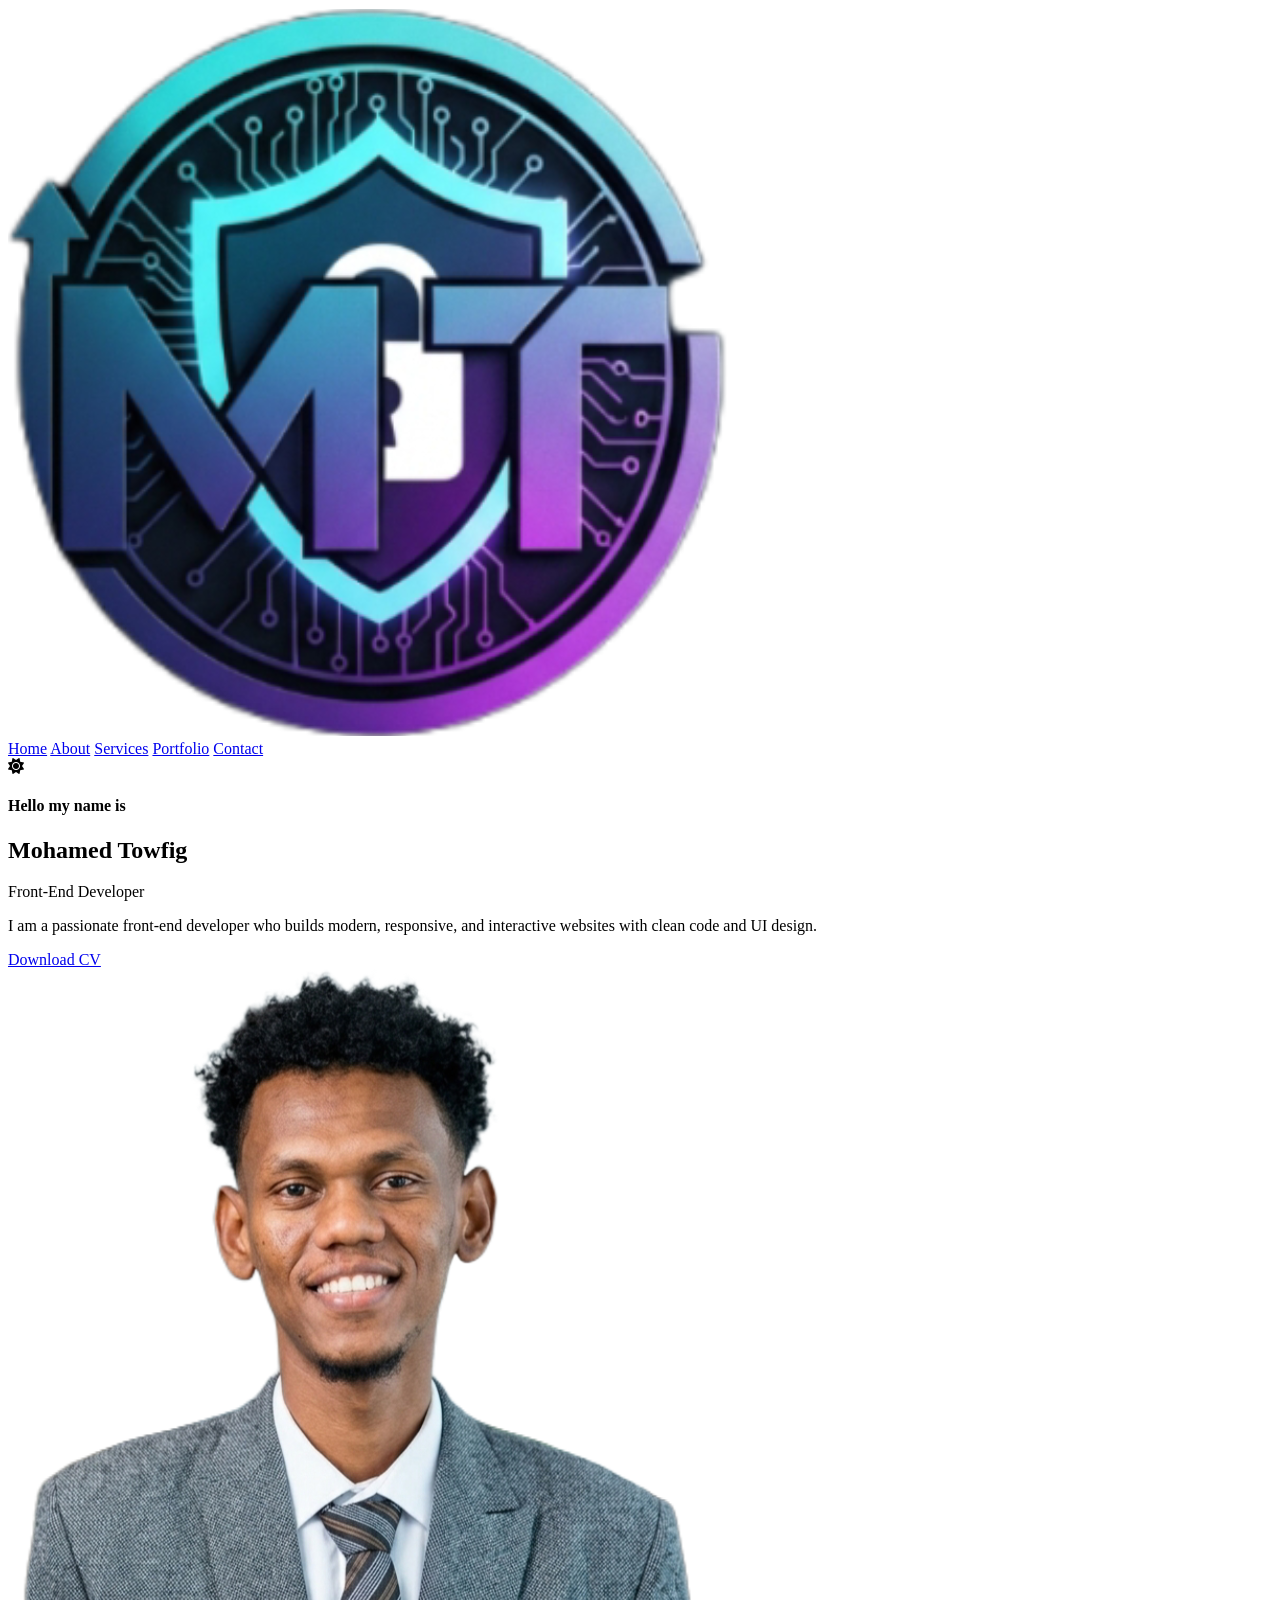
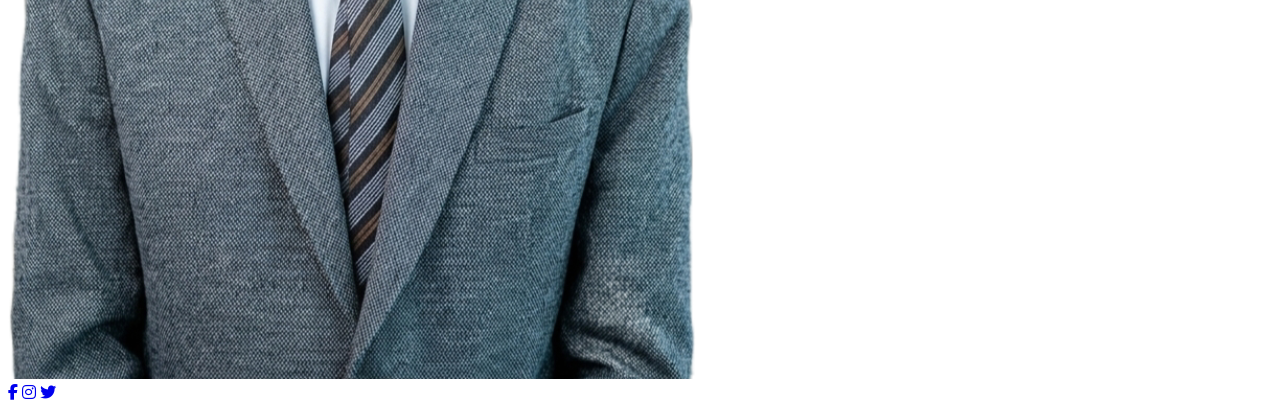
<file: index.html>
<!DOCTYPE html>
<html lang="en">
<head>
<meta charset="UTF-8">
<meta name="viewport" content="width=device-width, initial-scale=1.0">
<title>Home</title>

<link rel="stylesheet"
href="https://cdnjs.cloudflare.com/ajax/libs/font-awesome/6.4.2/css/all.min.css">

<link rel="stylesheet" href="style.css">
</head>

<body>

<section class="hero">

<header>
<nav>

    <div id="logo">
        <img src="img/logo.png" alt="logo">
    </div>

    <div class="nav-links">
        <a href="index.html">Home</a>
        <a href="about.html">About</a>
        <a href="services.html">Services</a>
        <a href="portfolio.html">Portfolio</a>
        <a href="contact.html">Contact</a>
    </div>

    <!-- Dark Mode Button -->
    <span>
        <i class="fa-solid fa-sun btn-mode" id="themeToggle"></i>
    </span>

</nav>
</header>

<!-- HERO CONTENT -->
<div class="contanier">

    <!-- TEXT -->
    <div class="div-text">
        <h4>Hello my name is</h4>
        <h1>Mohamed Towfig</h1>
        <span>Front-End Developer</span>

        <p>
            I am a passionate front-end developer who builds modern,
            responsive, and interactive websites with clean code and UI design.
        </p>

        <a href="Mohamed_Towfiq_Mahmoud_Said_CV.pdf" class="btn">
            Download CV
        </a>
    </div>

    <!-- IMAGE -->
    <div class="div-img">
        <img src="img/mmm.png" alt="profile">
    </div>

    <!-- SOCIAL -->
    <div class="social-icon">
        <a href="#"><i class="fa-brands fa-facebook-f"></i></a>
        <a href="#"><i class="fa-brands fa-instagram"></i></a>
        <a href="#"><i class="fa-brands fa-twitter"></i></a>
    </div>

</div>

</section>

</body>
</html>
</file>
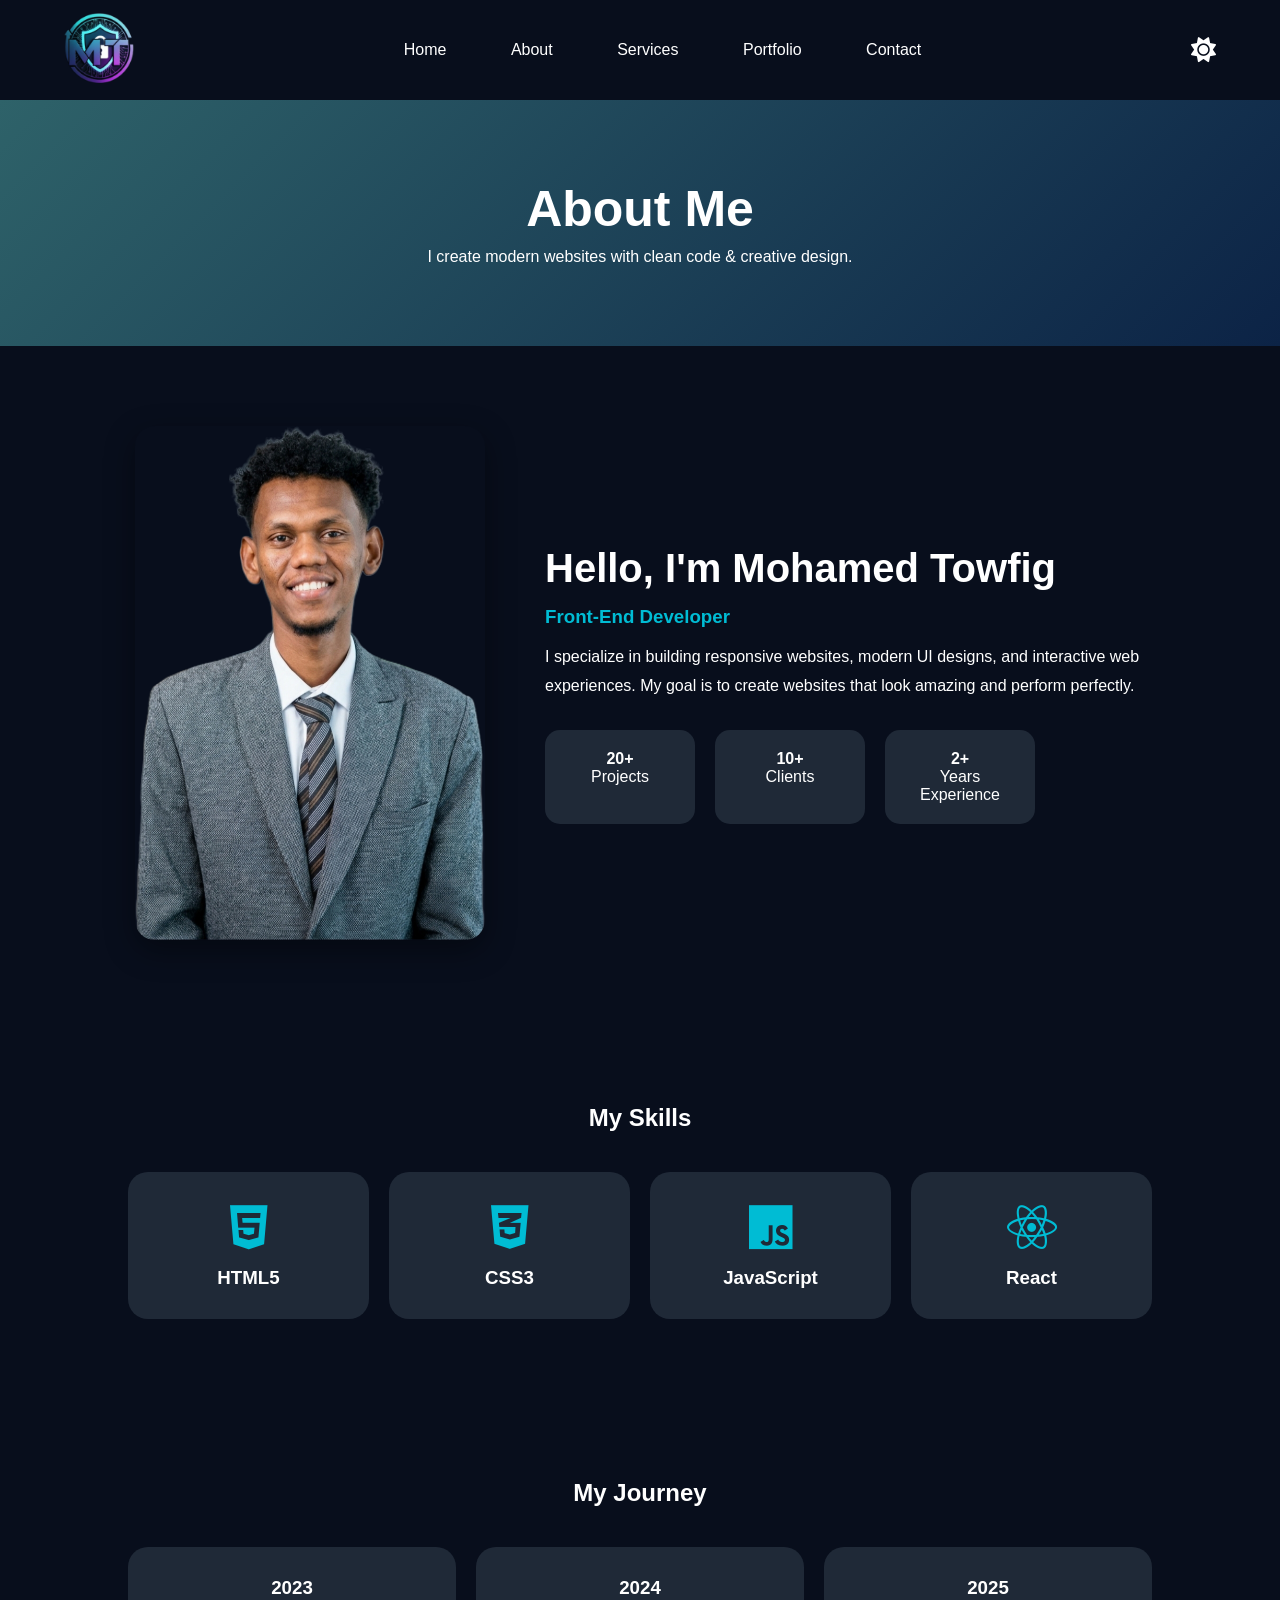
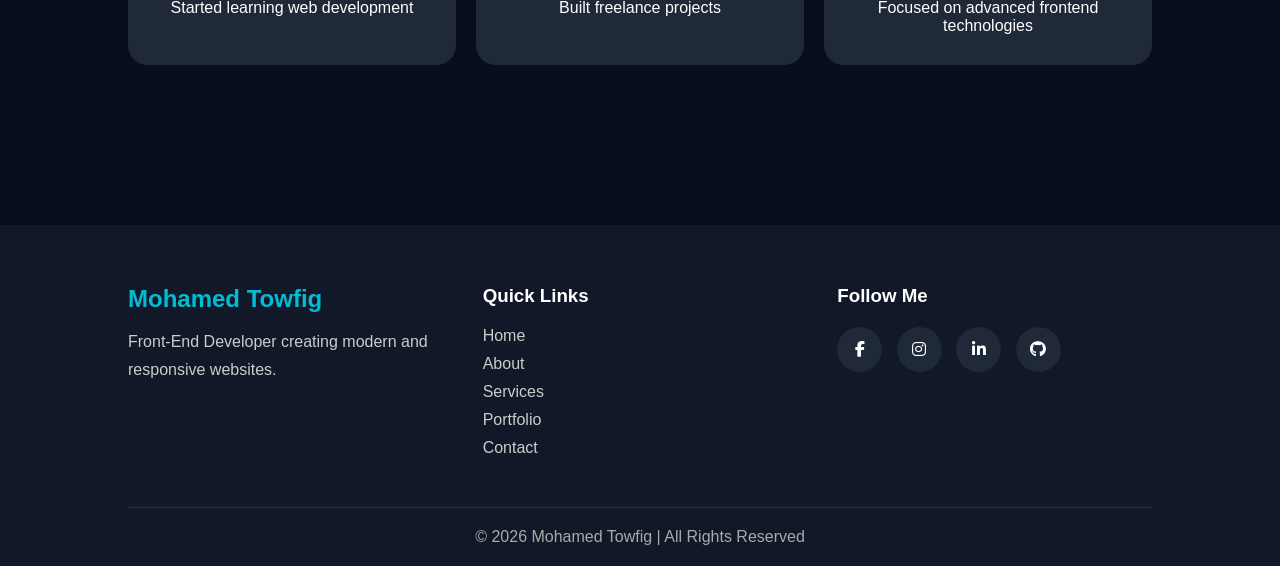
<file: about.html>
<!DOCTYPE html>
<html lang="en">
<head>
<meta charset="UTF-8">
<meta name="viewport" content="width=device-width, initial-scale=1.0">
<title>About Me</title>

 <link rel="stylesheet "href="style.css">
    <link rel="stylesheet"href="https:///cdnjs.cloudflare.com/ajax/libs/font-awesome/6.4.2/css/all.min.css">

<style>
*{ 
padding: 0;
margin : 0;
box-sizing: border-box;
font-family: sans-serif;
text-decoration: none;
}
body{
    background:#080e1c;
    color:white;
}

/* Navbar */
nav{
    width: 90%;
margin: auto;
display: flex;
justify-content: space-between;
align-items: center;
height: 100px;

}

#logo img{
    width: 70px;
}

.nav-links a{
    color:white;
  color: var(--Textwhite);
 margin: 0 30px;
transition: 0.3s;
}

.nav-links a:hover{
    color:#00bcd4;
}
.btn-mode{
color: var(--Textwhite);
font-size: 25px;
cursor: pointer;
}

/* Hero */
.about-hero{
    text-align:center;
    padding:80px 20px;
    background:linear-gradient(135deg,#2e6269,#0c2346);
}

.about-hero h1{
    font-size:50px;
    margin-bottom:10px;
}

/* About section */
.about-main{
    display:flex;
    justify-content:center;
    align-items:center;
    gap:60px;
    padding:80px 10%;
}

.about-image img{
    width:350px;
    border-radius:20px;
    box-shadow:0px 10px 30px rgba(0,0,0,0.4);
}

.about-content{
    max-width:600px;
}

.about-content h2{
    font-size:40px;
}

.about-content h3{
    color:#00bcd4;
    margin:15px 0;
}

.about-content p{
    line-height:1.8;
}

/* Stats */
.stats{
    display:flex;
    gap:20px;
    margin-top:30px;
}

.stat-box{
    background:#1f2937;
    padding:20px;
    width:150px;
    text-align:center;
    border-radius:15px;
    transition:0.3s;
}

.stat-box:hover{
    transform:translateY(-10px);
}

/* Skills */
.skills-section{
    padding:80px 10%;
    text-align:center;
}

.skills-section h2{
    margin-bottom:40px;
}

.skills-grid{
    display:grid;
    grid-template-columns:repeat(auto-fit,minmax(220px,1fr));
    gap:20px;
}

.skill-card{
    background:#1f2937;
    padding:30px;
    border-radius:20px;
    transition:0.3s;
}

.skill-card:hover{
    transform:translateY(-10px);
}

.skill-card i{
    font-size:50px;
    color:#00bcd4;
    margin-bottom:15px;
}

/* Timeline */
.timeline-section{
    padding:80px 10%;
    text-align:center;
}

.timeline{
    display:grid;
    grid-template-columns:repeat(auto-fit,minmax(250px,1fr));
    gap:20px;
    margin-top:40px;
}

.timeline-box{
    background:#1f2937;
    padding:30px;
    border-radius:20px;
    transition:0.3s;
}

.timeline-box:hover{
    transform:scale(1.05);
}

/* Responsive */
@media(max-width:768px){

    .about-main{
        flex-direction:column;
        text-align:center;
    }

    .stats{
        flex-direction:column;
        align-items:center;
    }

    .about-hero h1{
        font-size:35px;
    }

    .nav-links{
        display:none;
    }
}
/* Footer */
.footer{
    background:#111827;
    padding:60px 10% 20px;
    margin-top:80px;
}

.footer-container{
    display:grid;
    grid-template-columns:repeat(auto-fit,minmax(250px,1fr));
    gap:40px;
}

.footer-logo h2{
    color:#00bcd4;
    margin-bottom:15px;
}

.footer-logo p{
    color:#ccc;
    line-height:1.7;
}

.footer-links h3,
.footer-social h3{
    margin-bottom:20px;
}

.footer-links a{
    display:block;
    color:#ccc;
    text-decoration:none;
    margin-bottom:10px;
    transition:0.3s;
}

.footer-links a:hover{
    color:#00bcd4;
    transform:translateX(5px);
}

.social-icons a{
    display:inline-block;
    width:45px;
    height:45px;
    line-height:45px;
    text-align:center;
    background:#1f2937;
    border-radius:50%;
    color:white;
    margin-right:10px;
    transition:0.3s;
}

.social-icons a:hover{
    background:#00bcd4;
    transform:translateY(-5px);
}

.footer-bottom{
    text-align:center;
    border-top:1px solid #333;
    margin-top:40px;
    padding-top:20px;
    color:#aaa;
}

/* Mobile */
@media(max-width:768px){
    .footer{
        text-align:center;
    }
}

</style>
</head>

<body>

<header>
    <nav>
        <div id="logo">
            <img src="img/logo.png" alt="logo">
        </div>

        <div class="nav-links">
            <a href="index.html">Home</a>
            <a href="about.html">About</a>
            <a href="services.html">Services</a>
            <a href="portfolio.html">Portfolio</a>
            <a href="contact.html">Contact</a>
        </div>

        <span>
           <span><i class="fa-solid fa-sun btn-mode"></i></span>
        </span>
    </nav>
</header>


<section class="about-hero">
    <h1>About Me</h1>
    <p>I create modern websites with clean code & creative design.</p>
</section>


<section class="about-main">

    <div class="about-image">
        <img src="img/mmm.png" alt="profile">
    </div>

    <div class="about-content">
        <h2>Hello, I'm Mohamed Towfig</h2>
        <h3>Front-End Developer</h3>

        <p>
            I specialize in building responsive websites,
            modern UI designs, and interactive web experiences.
            My goal is to create websites that look amazing
            and perform perfectly.
        </p>

        <div class="stats">
            <div class="stat-box">
                <h4>20+</h4>
                <span>Projects</span>
            </div>

            <div class="stat-box">
                <h4>10+</h4>
                <span>Clients</span>
            </div>

            <div class="stat-box">
                <h4>2+</h4>
                <span>Years Experience</span>
            </div>
        </div>
    </div>

</section>


<section class="skills-section">
    <h2>My Skills</h2>

    <div class="skills-grid">

        <div class="skill-card">
            <i class="fa-brands fa-html5"></i>
            <h3>HTML5</h3>
        </div>

        <div class="skill-card">
            <i class="fa-brands fa-css3-alt"></i>
            <h3>CSS3</h3>
        </div>

        <div class="skill-card">
            <i class="fa-brands fa-js"></i>
            <h3>JavaScript</h3>
        </div>

        <div class="skill-card">
            <i class="fa-brands fa-react"></i>
            <h3>React</h3>
        </div>

    </div>
</section>


<section class="timeline-section">
    <h2>My Journey</h2>

    <div class="timeline">

        <div class="timeline-box">
            <h3>2023</h3>
            <p>Started learning web development</p>
        </div>

        <div class="timeline-box">
            <h3>2024</h3>
            <p>Built freelance projects</p>
        </div>

        <div class="timeline-box">
            <h3>2025</h3>
            <p>Focused on advanced frontend technologies</p>
        </div>

    </div>
</section>
<!-- Footer -->
<footer class="footer">

    <div class="footer-container">

        <div class="footer-logo">
            <h2>Mohamed Towfig</h2>
            <p>Front-End Developer creating modern and responsive websites.</p>
        </div>

        <div class="footer-links">
            <h3>Quick Links</h3>
            <a href="index.html">Home</a>
            <a href="about.html">About</a>
            <a href="services.html">Services</a>
            <a href="portfolio.html">Portfolio</a>
            <a href="contact.html">Contact</a>
        </div>

        <div class="footer-social">
            <h3>Follow Me</h3>
            <div class="social-icons">
                <a href="#"><i class="fa-brands fa-facebook-f"></i></a>
                <a href="#"><i class="fa-brands fa-instagram"></i></a>
                <a href="#"><i class="fa-brands fa-linkedin-in"></i></a>
                <a href="#"><i class="fa-brands fa-github"></i></a>
            </div>
        </div>

    </div>

    <div class="footer-bottom">
        <p>© 2026 Mohamed Towfig | All Rights Reserved</p>
    </div>

</footer>

</body>
</html>
</file>
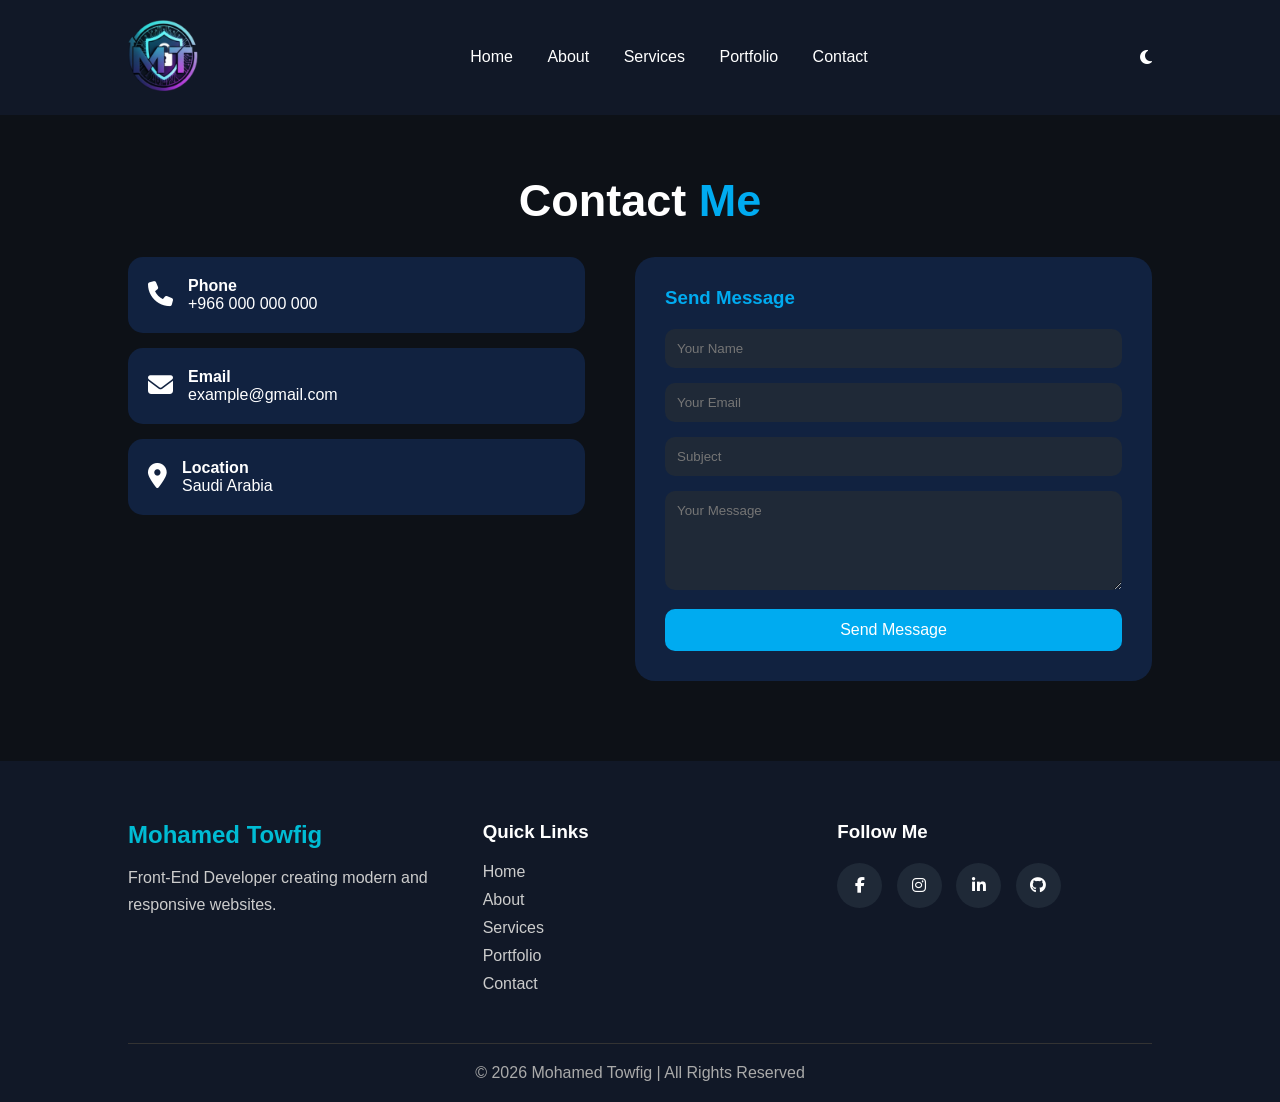
<file: contact.html>
<!DOCTYPE html>
<html lang="en">
<head>
<meta charset="UTF-8">
<meta name="viewport" content="width=device-width, initial-scale=1.0">
<title>Contact Me</title>

<link rel="stylesheet"
href="https://cdnjs.cloudflare.com/ajax/libs/font-awesome/6.4.2/css/all.min.css">

<style>

/* RESET */
*{
    margin:0;
    padding:0;
    box-sizing:border-box;
    font-family:Arial;
}

body{
    background:#0d1117;
    color:white;
}

/* NAV */
nav{
    display:flex;
    justify-content:space-between;
    align-items:center;
    padding:20px 10%;
    background:#111827;
}

#logo img{
    width:70px;
}

.nav-links a{
    color:white;
    text-decoration:none;
    margin:0 15px;
    transition:0.3s;
}

.nav-links a:hover{
    color:#00abf0;
}

/* TITLE */
.heading{
    text-align:center;
    margin:60px 0 30px;
}

.heading h2{
    font-size:45px;
}

.heading span{
    color:#00abf0;
}

/* CONTACT SECTION */
.contact-container{
    display:flex;
    justify-content:center;
    align-items:flex-start;
    gap:50px;
    padding:0 10%;
    flex-wrap:wrap;
}

/* LEFT INFO */
.contact-info{
    flex:1;
    min-width:300px;
}

.info-box{
    background:#112240;
    padding:20px;
    margin-bottom:15px;
    border-radius:15px;
    display:flex;
    align-items:center;
    gap:15px;
    transition:0.3s;
}

.info-box:hover{
    transform:translateX(10px);
    background:#00abf0;
}

.info-box i{
    font-size:25px;
}

/* FORM */
.contact-form{
    flex:1;
    min-width:300px;
    background:#112240;
    padding:30px;
    border-radius:20px;
}

.contact-form h3{
    margin-bottom:20px;
    color:#00abf0;
}

.contact-form input,
.contact-form textarea{
    width:100%;
    padding:12px;
    margin-bottom:15px;
    border:none;
    border-radius:10px;
    outline:none;
    background:#1f2937;
    color:white;
}

.contact-form button{
    width:100%;
    padding:12px;
    border:none;
    border-radius:10px;
    background:#00abf0;
    color:white;
    font-size:16px;
    cursor:pointer;
    transition:0.3s;
}

.contact-form button:hover{
    background:#0090c9;
}

/* SOCIAL */
.social{
    text-align:center;
    margin-top:40px;
}

.social a{
    display:inline-block;
    margin:10px;
    font-size:22px;
    color:white;
    transition:0.3s;
}

.social a:hover{
    color:#00abf0;
    transform:translateY(-5px);
}

/* RESPONSIVE */
@media(max-width:768px){
    .contact-container{
        flex-direction:column;
        text-align:center;
    }
}

/* Footer */
.footer{
    background:#111827;
    padding:60px 10% 20px;
    margin-top:80px;
}

.footer-container{
    display:grid;
    grid-template-columns:repeat(auto-fit,minmax(250px,1fr));
    gap:40px;
}

.footer-logo h2{
    color:#00bcd4;
    margin-bottom:15px;
}

.footer-logo p{
    color:#ccc;
    line-height:1.7;
}

.footer-links h3,
.footer-social h3{
    margin-bottom:20px;
}

.footer-links a{
    display:block;
    color:#ccc;
    text-decoration:none;
    margin-bottom:10px;
    transition:0.3s;
}

.footer-links a:hover{
    color:#00bcd4;
    transform:translateX(5px);
}

.social-icons a{
    display:inline-block;
    width:45px;
    height:45px;
    line-height:45px;
    text-align:center;
    background:#1f2937;
    border-radius:50%;
    color:white;
    margin-right:10px;
    transition:0.3s;
}

.social-icons a:hover{
    background:#00bcd4;
    transform:translateY(-5px);
}

.footer-bottom{
    text-align:center;
    border-top:1px solid #333;
    margin-top:40px;
    padding-top:20px;
    color:#aaa;
}

/* Mobile */
@media(max-width:768px){
    .footer{
        text-align:center;
    }
}

</style>
</head>

<body>

<header>
<nav>

    <div id="logo">
        <img src="img/logo.png" alt="logo">
    </div>

    <div class="nav-links">
        <a href="index.html">Home</a>
        <a href="about.html">About</a>
        <a href="services.html">Services</a>
        <a href="portfolio.html">Portfolio</a>
        <a href="contact.html">Contact</a>
    </div>

    <i class="fa-solid fa-moon"></i>

</nav>
</header>


<!-- TITLE -->
<div class="heading">
    <h2>Contact <span>Me</span></h2>
</div>


<!-- CONTACT -->
<div class="contact-container">

    <!-- INFO -->
    <div class="contact-info">

        <div class="info-box">
            <i class="fa-solid fa-phone"></i>
            <div>
                <h4>Phone</h4>
                <p>+966 000 000 000</p>
            </div>
        </div>

        <div class="info-box">
            <i class="fa-solid fa-envelope"></i>
            <div>
                <h4>Email</h4>
                <p>example@gmail.com</p>
            </div>
        </div>

        <div class="info-box">
            <i class="fa-solid fa-location-dot"></i>
            <div>
                <h4>Location</h4>
                <p>Saudi Arabia</p>
            </div>
        </div>

    </div>


    <!-- FORM -->
    <div class="contact-form">

        <h3>Send Message</h3>

        <input type="text" placeholder="Your Name">
        <input type="email" placeholder="Your Email">
        <input type="text" placeholder="Subject">

        <textarea rows="5" placeholder="Your Message"></textarea>

        <button>Send Message</button>

    </div>

</div>





<!-- Footer -->
<footer class="footer">

    <div class="footer-container">

        <div class="footer-logo">
            <h2>Mohamed Towfig</h2>
            <p>Front-End Developer creating modern and responsive websites.</p>
        </div>

        <div class="footer-links">
            <h3>Quick Links</h3>
            <a href="index.html">Home</a>
            <a href="about.html">About</a>
            <a href="services.html">Services</a>
            <a href="portfolio.html">Portfolio</a>
            <a href="contact.html">Contact</a>
        </div>

        <div class="footer-social">
            <h3>Follow Me</h3>
            <div class="social-icons">
                <a href="#"><i class="fa-brands fa-facebook-f"></i></a>
                <a href="#"><i class="fa-brands fa-instagram"></i></a>
                <a href="#"><i class="fa-brands fa-linkedin-in"></i></a>
                <a href="#"><i class="fa-brands fa-github"></i></a>
            </div>
        </div>

    </div>

    <div class="footer-bottom">
        <p>© 2026 Mohamed Towfig | All Rights Reserved</p>
    </div>

</footer>

</body>
</html>
</file>
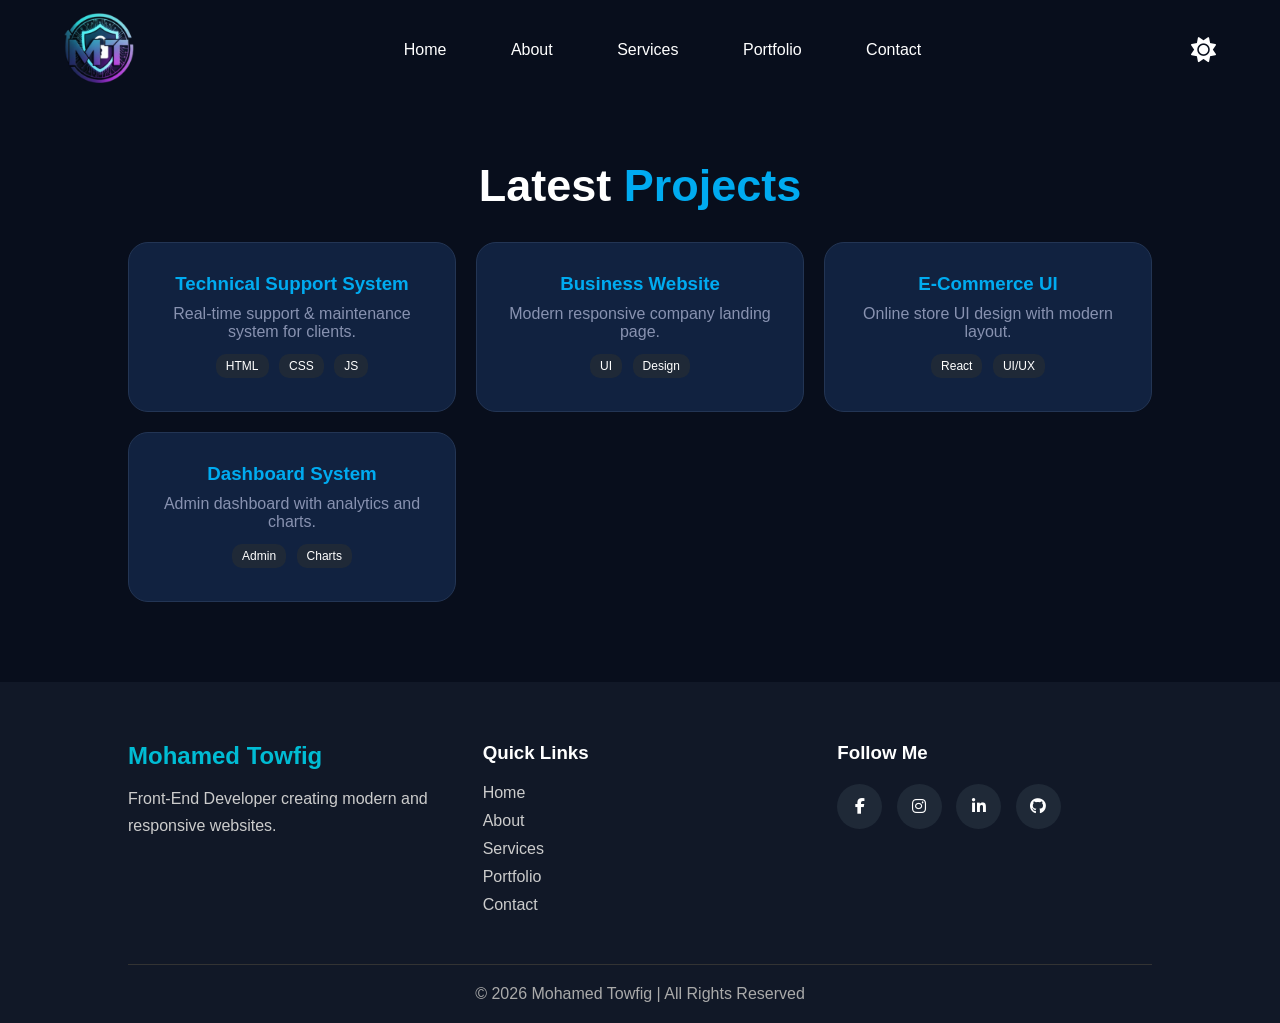
<file: portfolio.html>
<!DOCTYPE html>
<html lang="en">
<head>
<meta charset="UTF-8">
<meta name="viewport" content="width=device-width, initial-scale=1.0">
<title>Portfolio</title>

<link rel="stylesheet"
href="https://cdnjs.cloudflare.com/ajax/libs/font-awesome/6.4.2/css/all.min.css">

<style>

/* RESET */
*{ 
padding: 0;
margin : 0;
box-sizing: border-box;
font-family: sans-serif;
text-decoration: none;
}

body{
    background:#080e1c;
    color:white;
}

/* NAV */
nav{
   width: 90%;
margin: auto;
display: flex;
justify-content: space-between;
align-items: center;
height: 100px;
}

#logo img{
    width:70px;
}

.nav-links a{
    color:white;
  color: var(--Textwhite);
 margin: 0 30px;
transition: 0.3s;
}

.nav-links a:hover{
    color:#00abf0;
}

/* TITLE */
.heading{
    text-align:center;
    margin:60px 0 30px;
}

.heading h2{
    font-size:45px;
}

.heading span{
    color:#00abf0;
}
.btn-mode{
color: var(--Textwhite);
font-size: 25px;
cursor: pointer;
}

/* GRID */
.portfolio-container{
    display:grid;
    grid-template-columns:repeat(auto-fit,minmax(250px,1fr));
    gap:20px;
    padding:0 10%;
}

/* CARD */
.portfolio-box{
    background:#112240;
    padding:30px;
    border-radius:20px;
    text-align:center;
    transition:0.4s;
    border:1px solid #233554;
    cursor:pointer;
}

.portfolio-box:hover{
    transform:translateY(-10px);
    box-shadow:0 10px 30px rgba(0,171,240,0.3);
}

/* LINK */
.portfolio-box a{
    text-decoration:none;
    color:white;
}

.portfolio-box h3{
    margin-bottom:10px;
    color:#00abf0;
}

.portfolio-box p{
    color:#8892b0;
}

/* TAGS */
.tags{
    margin-top:10px;
}

.tag{
    display:inline-block;
    padding:5px 10px;
    background:#1f2937;
    border-radius:10px;
    font-size:12px;
    margin:3px;
}

/* Footer */
.footer{
    background:#111827;
    padding:60px 10% 20px;
    margin-top:80px;
}

.footer-container{
    display:grid;
    grid-template-columns:repeat(auto-fit,minmax(250px,1fr));
    gap:40px;
}

.footer-logo h2{
    color:#00bcd4;
    margin-bottom:15px;
}

.footer-logo p{
    color:#ccc;
    line-height:1.7;
}

.footer-links h3,
.footer-social h3{
    margin-bottom:20px;
}

.footer-links a{
    display:block;
    color:#ccc;
    text-decoration:none;
    margin-bottom:10px;
    transition:0.3s;
}

.footer-links a:hover{
    color:#00bcd4;
    transform:translateX(5px);
}

.social-icons a{
    display:inline-block;
    width:45px;
    height:45px;
    line-height:45px;
    text-align:center;
    background:#1f2937;
    border-radius:50%;
    color:white;
    margin-right:10px;
    transition:0.3s;
}

.social-icons a:hover{
    background:#00bcd4;
    transform:translateY(-5px);
}

.footer-bottom{
    text-align:center;
    border-top:1px solid #333;
    margin-top:40px;
    padding-top:20px;
    color:#aaa;
}

/* Mobile */
@media(max-width:768px){
    .footer{
        text-align:center;
    }
}

</style>
</head>

<body>

<header>
<nav>

    <div id="logo">
        <img src="img/logo.png" alt="logo">
    </div>

    <div class="nav-links">
        <a href="index.html">Home</a>
        <a href="about.html">About</a>
        <a href="services.html">Services</a>
        <a href="portfolio.html">Portfolio</a>
        <a href="contact.html">Contact</a>
    </div>

  <span><i class="fa-solid fa-sun btn-mode"></i></span>

</nav>
</header>


<!-- TITLE -->
<div class="heading">
    <h2>Latest <span>Projects</span></h2>
</div>


<!-- PROJECTS -->
<div class="portfolio-container">

    <div class="portfolio-box">
        <h3>Technical Support System</h3>
        <p>Real-time support & maintenance system for clients.</p>

        <div class="tags">
            <span class="tag">HTML</span>
            <span class="tag">CSS</span>
            <span class="tag">JS</span>
        </div>
    </div>

    <div class="portfolio-box">
        <h3>Business Website</h3>
        <p>Modern responsive company landing page.</p>

        <div class="tags">
            <span class="tag">UI</span>
            <span class="tag">Design</span>
        </div>
    </div>

    <div class="portfolio-box">
        <h3>E-Commerce UI</h3>
        <p>Online store UI design with modern layout.</p>

        <div class="tags">
            <span class="tag">React</span>
            <span class="tag">UI/UX</span>
        </div>
    </div>

    <div class="portfolio-box">
        <h3>Dashboard System</h3>
        <p>Admin dashboard with analytics and charts.</p>

        <div class="tags">
            <span class="tag">Admin</span>
            <span class="tag">Charts</span>
        </div>
    </div>

</div>


<!-- Footer -->
<footer class="footer">

    <div class="footer-container">

        <div class="footer-logo">
            <h2>Mohamed Towfig</h2>
            <p>Front-End Developer creating modern and responsive websites.</p>
        </div>

        <div class="footer-links">
            <h3>Quick Links</h3>
            <a href="index.html">Home</a>
            <a href="about.html">About</a>
            <a href="services.html">Services</a>
            <a href="portfolio.html">Portfolio</a>
            <a href="contact.html">Contact</a>
        </div>

        <div class="footer-social">
            <h3>Follow Me</h3>
            <div class="social-icons">
                <a href="#"><i class="fa-brands fa-facebook-f"></i></a>
                <a href="#"><i class="fa-brands fa-instagram"></i></a>
                <a href="#"><i class="fa-brands fa-linkedin-in"></i></a>
                <a href="#"><i class="fa-brands fa-github"></i></a>
            </div>
        </div>

    </div>

    <div class="footer-bottom">
        <p>© 2026 Mohamed Towfig | All Rights Reserved</p>
    </div>

</footer>

</body>
</html>
</file>
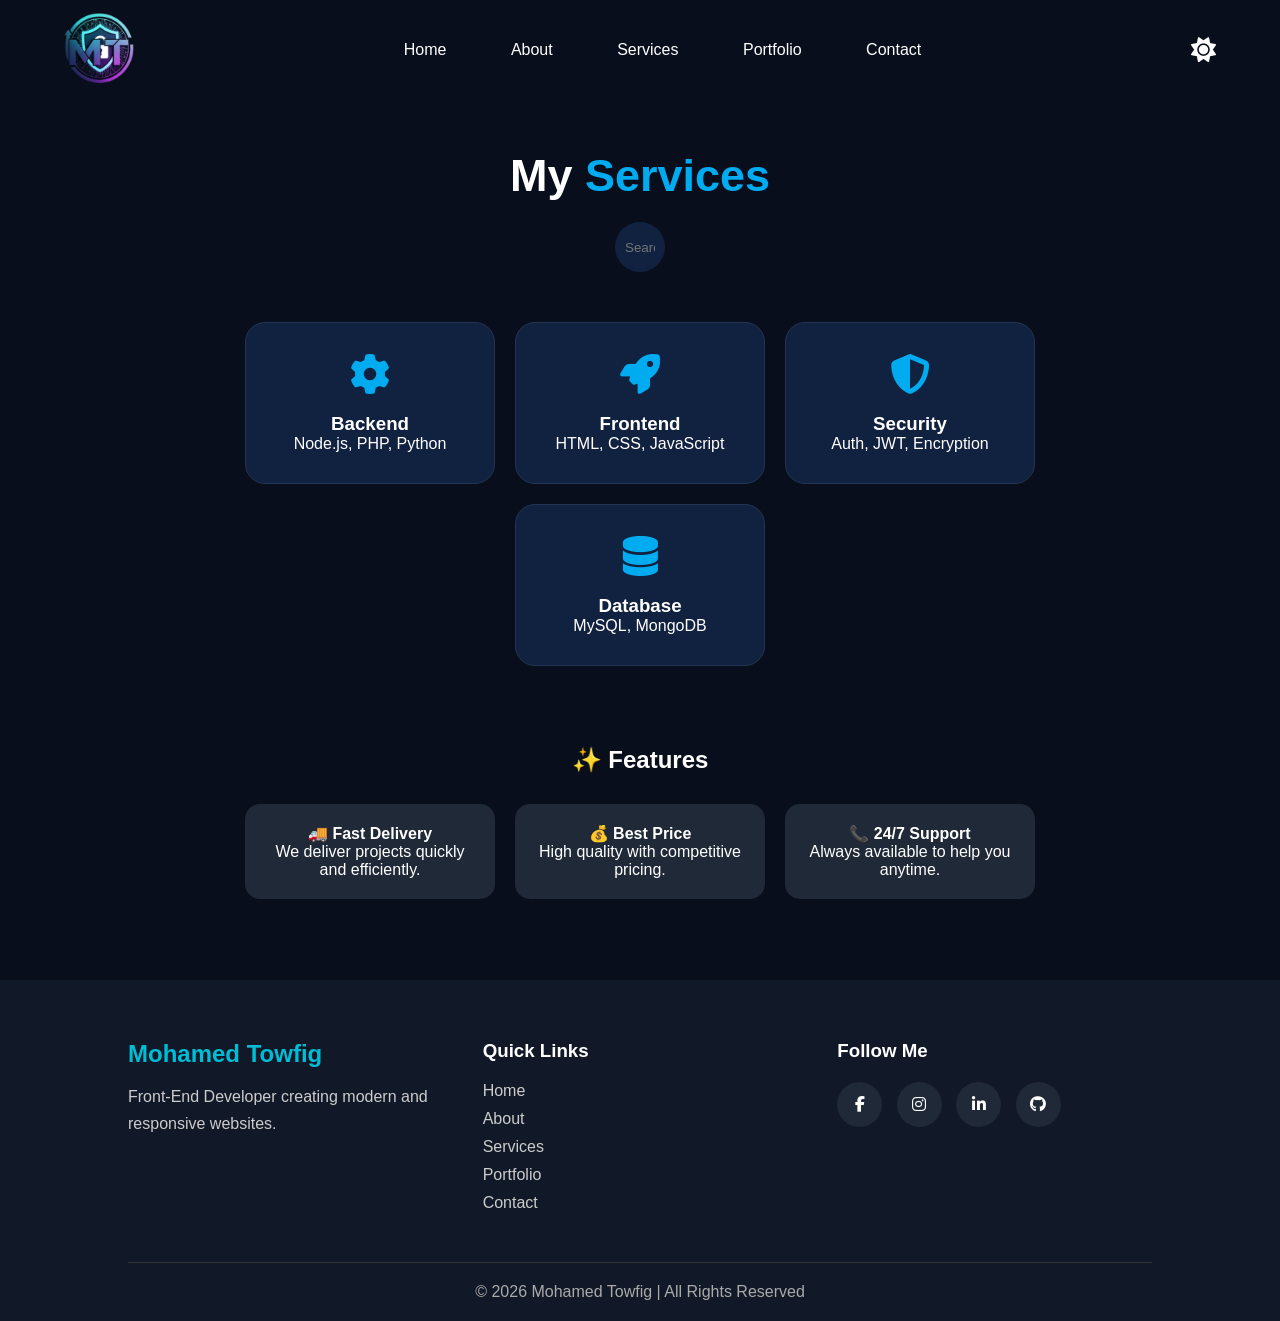
<file: services.html>
<!DOCTYPE html>
<html lang="en">
<head>
<meta charset="UTF-8">
<meta name="viewport" content="width=device-width, initial-scale=1.0">
<title>Services</title>

<link rel="stylesheet"
href="https://cdnjs.cloudflare.com/ajax/libs/font-awesome/6.4.2/css/all.min.css">

<style>

/* RESET */
*{ 
padding: 0;
margin : 0;
box-sizing: border-box;
font-family: sans-serif;
text-decoration: none;
}

body{
    background:#080e1c;;
    color:white;
}

/* NAV */
nav{
    width: 90%;
margin: auto;
display: flex;
justify-content: space-between;
align-items: center;
height: 100px;
}

#logo img{
    width:70px;
}

.nav-links a{
   color:white;
  color: var(--Textwhite);
 margin: 0 30px;
transition: 0.3s;
}

.nav-links a:hover{
    color:#00abf0;
}
 .btn-mode{
color: var(--Textwhite);
font-size: 25px;
cursor: pointer;
}

/* HERO */
.hero{
    min-height:100vh;
}

/* TITLE */
.main-title{
    text-align:center;
    margin:50px 0 20px;
}

.main-title h2{
    font-size:45px;
}

.main-title span{
    color:#00abf0;
}

/* SEARCH */
.search-box{
    display:flex;
    justify-content:center;
    margin-bottom:50px;
}

.input-search{
    width:50px;
    height:50px;
    border:none;
    border-radius:25px;
    padding:10px;
    background:#112240;
    color:white;
    transition:0.4s;
}

.search-box:hover .input-search{
    width:300px;
}

/* CARDS */
.container{
    display:flex;
    justify-content:center;
    flex-wrap:wrap;
    gap:20px;
    padding:0 10%;
}

.card{
    background:#112240;
    padding:30px;
    width:250px;
    border-radius:20px;
    text-align:center;
    transition:0.4s;
    border:1px solid #233554;
}

.card:hover{
    transform:translateY(-10px);
    box-shadow:0 10px 30px rgba(0,171,240,0.3);
}

.icon{
    font-size:40px;
    color:#00abf0;
    margin-bottom:15px;
}

/* FEATURES */
.features-title{
    text-align:center;
    margin:80px 0 30px;
}

.features{
    display:flex;
    justify-content:center;
    flex-wrap:wrap;
    gap:20px;
    padding:0 10%;
    margin-bottom:80px;
}

.feature{
    background:#1f2937;
    padding:20px;
    border-radius:15px;
    width:250px;
    text-align:center;
    transition:0.3s;
}

.feature:hover{
    transform:scale(1.05);
    background:#00abf0;
}

/* MOBILE */
@media(max-width:768px){
    .nav-links{
        display:none;
    }

    .input-search:hover{
        width:200px;
    }
}
/* Footer */
.footer{
    background:#111827;
    padding:60px 10% 20px;
    margin-top:80px;
}

.footer-container{
    display:grid;
    grid-template-columns:repeat(auto-fit,minmax(250px,1fr));
    gap:40px;
}

.footer-logo h2{
    color:#00bcd4;
    margin-bottom:15px;
}

.footer-logo p{
    color:#ccc;
    line-height:1.7;
}

.footer-links h3,
.footer-social h3{
    margin-bottom:20px;
}

.footer-links a{
    display:block;
    color:#ccc;
    text-decoration:none;
    margin-bottom:10px;
    transition:0.3s;
}

.footer-links a:hover{
    color:#00bcd4;
    transform:translateX(5px);
}

.social-icons a{
    display:inline-block;
    width:45px;
    height:45px;
    line-height:45px;
    text-align:center;
    background:#1f2937;
    border-radius:50%;
    color:white;
    margin-right:10px;
    transition:0.3s;
}

.social-icons a:hover{
    background:#00bcd4;
    transform:translateY(-5px);
}

.footer-bottom{
    text-align:center;
    border-top:1px solid #333;
    margin-top:40px;
    padding-top:20px;
    color:#aaa;
}

/* Mobile */
@media(max-width:768px){
    .footer{
        text-align:center;
    }
}


</style>
</head>

<body>

<section class="hero">

<header>
<nav>

    <div id="logo">
        <img src="img/logo.png" alt="logo">
    </div>

    <div class="nav-links">
        <a href="index.html">Home</a>
        <a href="about.html">About</a>
        <a href="services.html">Services</a>
        <a href="portfolio.html">Portfolio</a>
        <a href="contact.html">Contact</a>
    </div>

    <span><i class="fa-solid fa-sun btn-mode"></i></span>

</nav>
</header>


<!-- TITLE -->
<div class="main-title">
    <h2>My <span>Services</span></h2>
</div>


<!-- SEARCH -->
<div class="search-box">
    <input type="text" class="input-search" placeholder="Search services...">
</div>


<!-- SERVICES -->
<div class="container">

    <div class="card">
        <div class="icon"><i class="fa-solid fa-gear"></i></div>
        <h3>Backend</h3>
        <p>Node.js, PHP, Python</p>
    </div>

    <div class="card">
        <div class="icon"><i class="fa-solid fa-rocket"></i></div>
        <h3>Frontend</h3>
        <p>HTML, CSS, JavaScript</p>
    </div>

    <div class="card">
        <div class="icon"><i class="fa-solid fa-shield-halved"></i></div>
        <h3>Security</h3>
        <p>Auth, JWT, Encryption</p>
    </div>

    <div class="card">
        <div class="icon"><i class="fa-solid fa-database"></i></div>
        <h3>Database</h3>
        <p>MySQL, MongoDB</p>
    </div>

</div>


<!-- FEATURES -->
<div class="features-title">
    <h2>✨ Features</h2>
</div>

<div class="features">

    <div class="feature">
        <h4>🚚 Fast Delivery</h4>
        <p>We deliver projects quickly and efficiently.</p>
    </div>

    <div class="feature">
        <h4>💰 Best Price</h4>
        <p>High quality with competitive pricing.</p>
    </div>

    <div class="feature">
        <h4>📞 24/7 Support</h4>
        <p>Always available to help you anytime.</p>
    </div>

</div>

</section>

<!-- Footer -->
<footer class="footer">

    <div class="footer-container">

        <div class="footer-logo">
            <h2>Mohamed Towfig</h2>
            <p>Front-End Developer creating modern and responsive websites.</p>
        </div>

        <div class="footer-links">
            <h3>Quick Links</h3>
            <a href="index.html">Home</a>
            <a href="about.html">About</a>
            <a href="services.html">Services</a>
            <a href="portfolio.html">Portfolio</a>
            <a href="contact.html">Contact</a>
        </div>

        <div class="footer-social">
            <h3>Follow Me</h3>
            <div class="social-icons">
                <a href="#"><i class="fa-brands fa-facebook-f"></i></a>
                <a href="#"><i class="fa-brands fa-instagram"></i></a>
                <a href="#"><i class="fa-brands fa-linkedin-in"></i></a>
                <a href="#"><i class="fa-brands fa-github"></i></a>
            </div>
        </div>

    </div>

    <div class="footer-bottom">
        <p>© 2026 Mohamed Towfig | All Rights Reserved</p>
    </div>

</footer>

</body>
</html>
</file>
<file: style.css>
/* =========================
   MOBILE FIX ONLY
========================= */

@media (max-width: 768px){

.hero{
    height: auto;
    padding-bottom: 50px;
}

/* container */
.hero .contanier{
    flex-direction: column;
    justify-content: center;
    align-items: center;
    height: auto;
    text-align: center;
}

/* TEXT FIX */
.hero .contanier .div-text{
    position: static;
    width: 100%;
    transform: none;
    margin: 30px 0;
    padding: 0 15px;
}

/* IMAGE FIX */
.hero .contanier .div-img{
    position: static;
    width: 70%;
    margin: 20px auto;
}

/* SOCIAL ICONS */
.social-icon{
    position: static;
    flex-direction: row;
    justify-content: center;
    gap: 20px;
    margin-top: 20px;
}

/* NAV LINKS (خفف الزحمة) */
.hero header nav .nav-links{
    display: none;
}

/* TEXT SIZES */
.hero .contanier .div-text h1{
    font-size: 35px;
}

.hero .contanier .div-text span{
    font-size: 20px;
}

.hero .contanier .div-text p{
    font-size: 14px;
    line-height: 1.6;
}

/* BUTTON */
.hero .contanier .div-text .btn{
    padding: 12px 25px;
}
}
</file>
